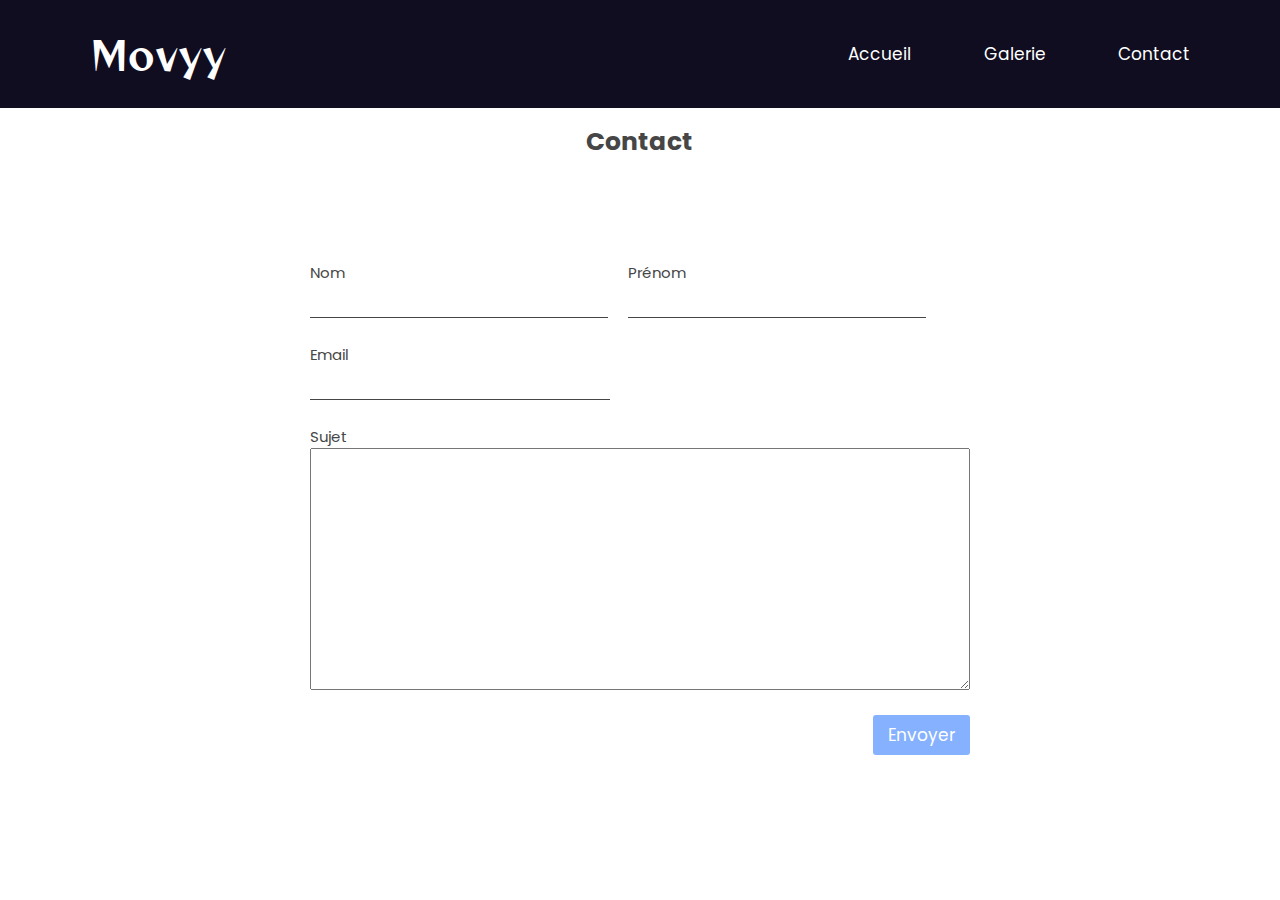
<file: contact.html>
<!DOCTYPE html>
<html lang="fr">

<head>
    <meta charset="UTF-8">
    <meta http-equiv="X-UA-Compatible" content="IE=edge">
    <meta name="viewport" content="width=device-width, initial-scale=1.0">
    <link rel="preconnect" href="https://fonts.gstatic.com">
    <link href="https://fonts.googleapis.com/css2?family=Reggae+One&display=swap" rel="stylesheet">
    <link rel="preconnect" href="https://fonts.gstatic.com">
    <link href="https://fonts.googleapis.com/css2?family=Poppins:wght@400;500;600&display=swap" rel="stylesheet">
    <link rel="stylesheet" href="./style.css">
    <title>Movyy | Contact</title>
</head>

<body>
    <header class="header">
        <div class="header__container">
            <div class="header__container__logo">
                <span>Movyy</span>
            </div>
            <nav>
                <ul class="header__container__nav">
                    <a href="./index.html">
                        <li>Accueil</li>
                    </a>
                    <a href="./galerie.html">
                        <li>Galerie</li>
                    </a>
                    <a href="./contact.html">
                        <li>Contact</li>
                    </a>
                </ul>
            </nav>
            <div class="burger"></div>
        </div>
    </header>

    <div class="menu_mobile"></div>
    <main>
        <section class="contact">
            <h1>Contact</h1>
            <form action="" class="form">
                <div class="names">
                    <div class="form__item">
                        <label for="nom">Nom</label>
                        <input type="text" name="nom">
                    </div>
                    <div class="form__item">
                        <label for="prenom">Prénom</label>
                        <input type="text" name="prenom">
                    </div>
                </div>
                <div class="form__item">
                    <label for="mail">Email</label>
                    <input type="email" name="mail">
                </div>
                <div class="form__item">
                    <label for="sujet">Sujet</label>
                    <textarea type="email" name="sujet" rows="10"></textarea>
                </div>
                <input class="cta" type="submit" value="Envoyer">
            </form>
        </section>
    </main>
    <script src="app.js"></script>
</body>

</html>
</file>
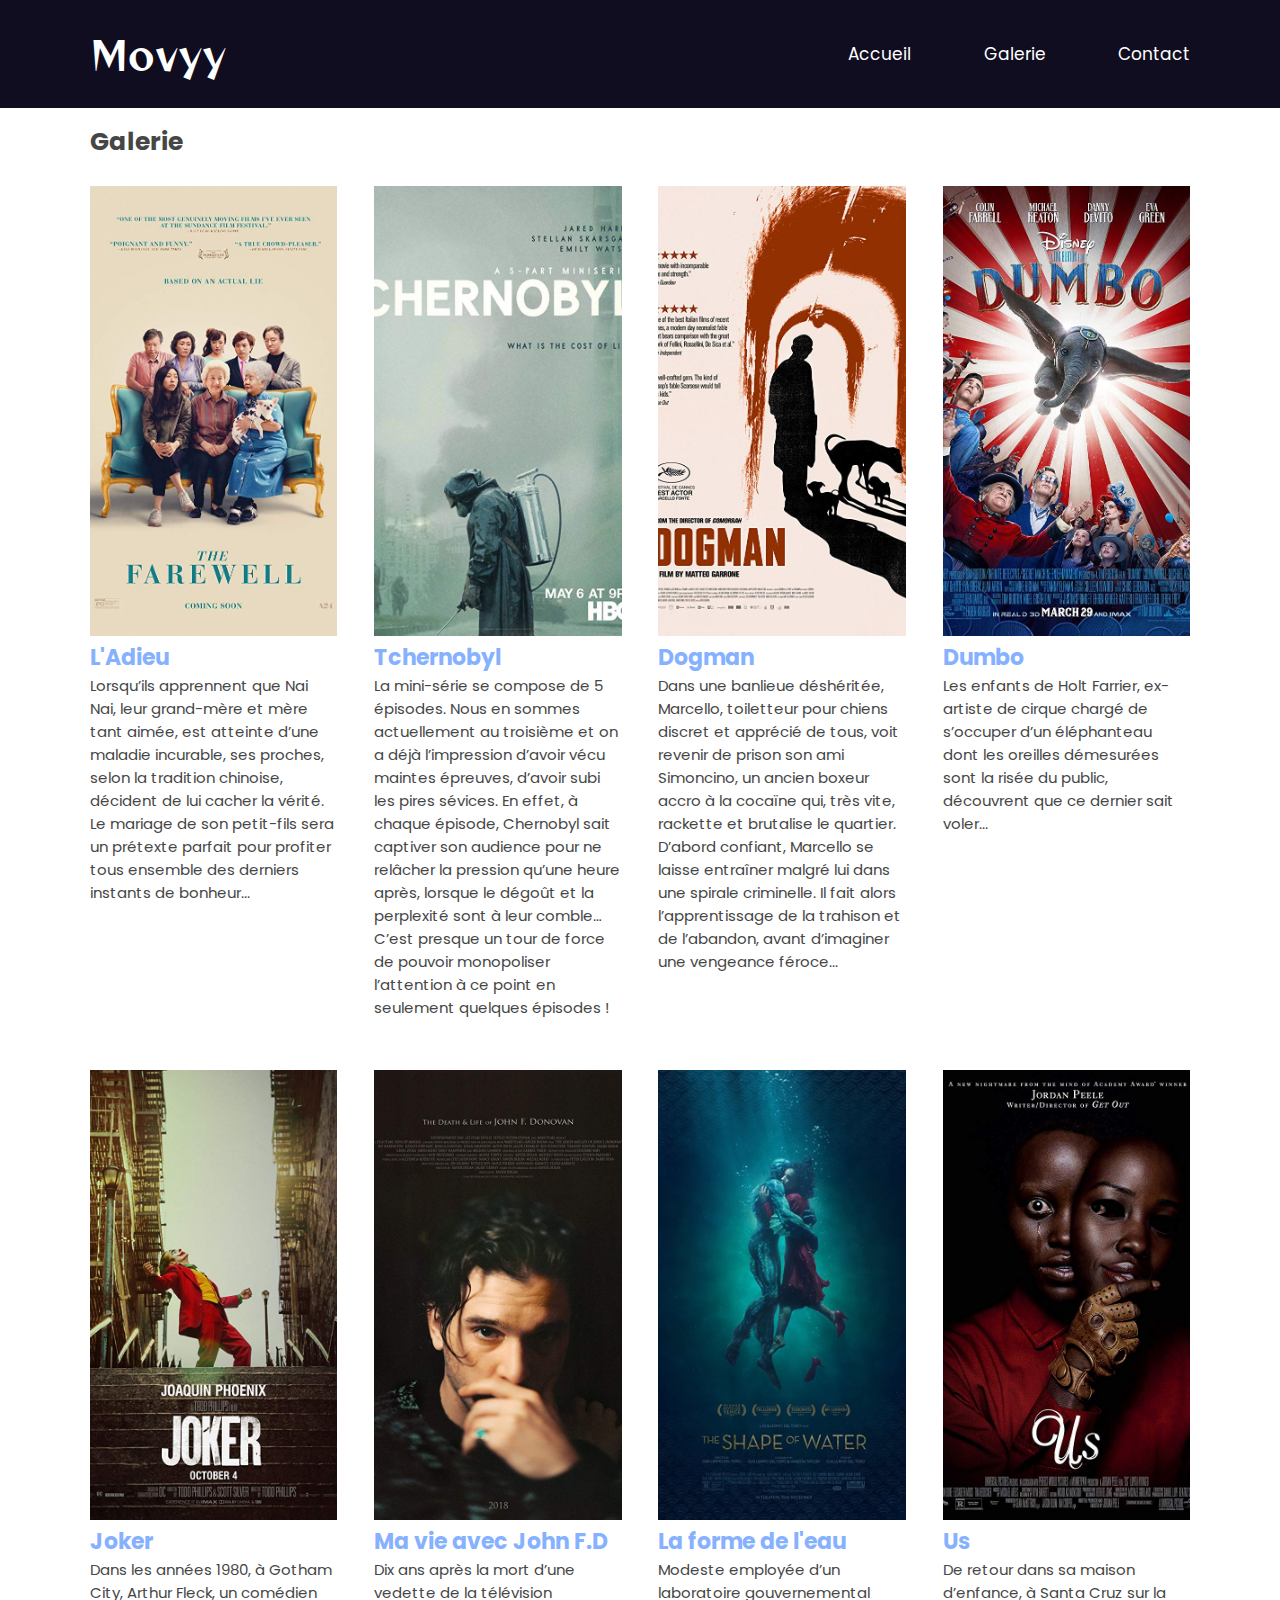
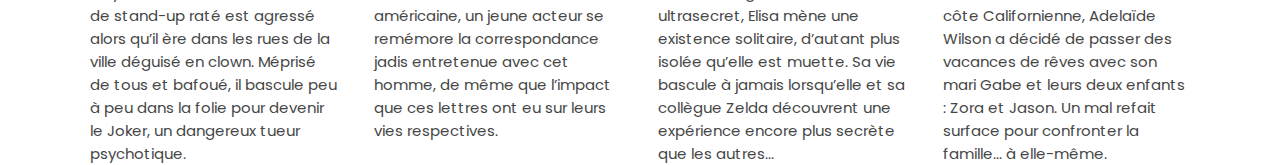
<file: galerie.html>
<!DOCTYPE html>
<html lang="fr">

<head>
    <meta charset="UTF-8">
    <meta http-equiv="X-UA-Compatible" content="IE=edge">
    <meta name="viewport" content="width=device-width, initial-scale=1.0">
    <link rel="preconnect" href="https://fonts.gstatic.com">
    <link href="https://fonts.googleapis.com/css2?family=Reggae+One&display=swap" rel="stylesheet">
    <link rel="preconnect" href="https://fonts.gstatic.com">
    <link href="https://fonts.googleapis.com/css2?family=Poppins:wght@400;500;600&display=swap" rel="stylesheet">
    <link rel="stylesheet" href="./style.css">
    <title>Movyy | Galerie</title>
</head>

<body>
    <header class="header">
        <div class="header__container">
            <div class="header__container__logo">
                <span>Movyy</span>
            </div>
            <nav>
                <ul class="header__container__nav">
                    <a href="./index.html">
                        <li>Accueil</li>
                    </a>
                    <a href="./galerie.html">
                        <li>Galerie</li>
                    </a>
                    <a href="./contact.html">
                        <li>Contact</li>
                    </a>
                </ul>
            </nav>
            <div class="burger"></div>
        </div>
    </header>

    <div class="menu_mobile"></div>
    <main>
        <h1>Galerie</h1>
        <section class="galerie">
            <article class="galerie__item">
                <div class="galerie__item__picture">
                    <img src="./img/adieu.jpg" alt="l'adieu poster">
                </div>
                <div class="galerie__item__infos">
                    <h2>L'Adieu</h2>
                    <p>
                        Lorsqu’ils apprennent que Nai Nai, leur grand-mère et mère tant aimée, est atteinte d’une
                        maladie
                        incurable, ses proches, selon la tradition chinoise, décident de lui cacher la vérité. Le
                        mariage de son petit-fils sera un prétexte parfait pour profiter tous ensemble des derniers
                        instants de bonheur...
                    </p>
                </div>
            </article>
            <article class="galerie__item">
                <div class="galerie__item__picture">
                    <img src="./img/chernobyl.jpg" alt="Tchernobyl poster">
                </div>
                <div class="galerie__item__infos">
                    <h2>Tchernobyl</h2>
                    <p>
                        La mini-série se compose de 5 épisodes. Nous en sommes actuellement au troisième et on a déjà
                        l’impression d’avoir vécu maintes épreuves, d’avoir subi les pires sévices. En effet, à chaque
                        épisode, Chernobyl sait captiver son audience pour ne relâcher la pression qu’une heure après,
                        lorsque le dégoût et la perplexité sont à leur comble… C’est presque un tour de force de pouvoir
                        monopoliser l’attention à ce point en seulement quelques épisodes !
                    </p>
                </div>
            </article>
            <article class="galerie__item">
                <div class="galerie__item__picture">
                    <img src="./img/dogman.jpg" alt="dogman poster">
                </div>
                <div class="galerie__item__infos">
                    <h2>Dogman</h2>
                    <p>
                        Dans une banlieue déshéritée, Marcello, toiletteur pour chiens discret et apprécié de tous, voit
                        revenir de prison son ami Simoncino, un ancien boxeur accro à la cocaïne qui, très vite,
                        rackette et brutalise le quartier. D’abord confiant, Marcello se laisse entraîner malgré lui
                        dans une spirale criminelle. Il fait alors l’apprentissage de la trahison et de l’abandon, avant
                        d’imaginer une vengeance féroce...
                    </p>
                </div>
            </article>
            <article class="galerie__item">
                <div class="galerie__item__picture">
                    <img src="./img/dumbo.jpg" alt="dumbo poster">
                </div>
                <div class="galerie__item__infos">
                    <h2>Dumbo</h2>
                    <p>
                        Les enfants de Holt Farrier, ex-artiste de cirque chargé de s’occuper d’un éléphanteau dont les
                        oreilles démesurées sont la risée du public, découvrent que ce dernier sait voler...
                    </p>
                </div>
            </article>
            <article class="galerie__item">
                <div class="galerie__item__picture">
                    <img src="./img/joker.jpg" alt="joker poster">
                </div>
                <div class="galerie__item__infos">
                    <h2>Joker</h2>
                    <p>
                        Dans les années 1980, à Gotham City, Arthur Fleck, un comédien de stand-up raté est agressé
                        alors
                        qu’il ère dans les rues de la ville déguisé en clown. Méprisé de tous et bafoué, il bascule peu
                        à peu dans la folie pour devenir le Joker, un dangereux tueur psychotique.
                    </p>
                </div>
            </article>
            <article class="galerie__item">
                <div class="galerie__item__picture">
                    <img src="./img/mavieavecjohnfdonovan.jpg" alt="ma vie avec john f. donovan">
                </div>
                <div class="galerie__item__infos">
                    <h2>Ma vie avec John F.D</h2>
                    <p>
                        Dix ans après la mort d’une vedette de la télévision américaine, un jeune acteur se remémore la
                        correspondance jadis entretenue avec cet homme, de même que l’impact que ces lettres ont eu sur
                        leurs vies respectives.
                    </p>
                </div>
            </article>
            <article class="galerie__item">
                <div class="galerie__item__picture">
                    <img src="./img/theshapeofwater.jpg" alt="la forme de l'eau poster">
                </div>
                <div class="galerie__item__infos">
                    <h2>La forme de l'eau</h2>
                    <p>
                        Modeste employée d’un laboratoire gouvernemental ultrasecret, Elisa mène une existence
                        solitaire,
                        d’autant plus isolée qu’elle est muette. Sa vie bascule à jamais lorsqu’elle et sa collègue
                        Zelda découvrent une expérience encore plus secrète que les autres...
                    </p>
                </div>
            </article>
            <article class="galerie__item">
                <div class="galerie__item__picture">
                    <img src="./img/us.jpg" alt="us poster">
                </div>
                <div class="galerie__item__infos">
                    <h2>Us</h2>
                    <p>De retour dans sa maison d’enfance, à Santa Cruz sur la côte Californienne, Adelaïde Wilson a
                        décidé de passer des vacances de rêves avec son mari Gabe et leurs deux enfants : Zora et Jason.
                        Un mal refait surface pour confronter la famille... à elle-même.</p>
                </div>
            </article>
        </section>
    </main>
    <script src="app.js"></script>
</body>

</html>
</file>
<file: style.css>
/* reset */
*{
    margin: 0;
    padding: 0;
    box-sizing: border-box;
}


/* global */
html{
    font-size: 62.5%;
}

body{
    font-family: 'Poppins', sans-serif;
    color: #464646;
}

main{
    margin: 1.5rem 7%;
}

main > * + *{
    margin: 2.5rem 0;
}

h1{
    font-size: 2.5rem;
}

h2{
    font-size: 2.2rem;
}

p, label, input, textarea{
    font-size: 1.5rem;
}

input, textarea{
    font-family: 'Poppins', sans-serif;
    padding: .5rem .5rem .5rem 0;
}

input{
    max-width: 30rem;
}

.cta{
    display: inline-block;
    padding: .7rem 1.5rem;
    background-color: #86b1ff;
    color: white;
    border-radius: 3px;
    font-size: 1.7rem;
    text-transform: capitalize;
    text-decoration: none;
    transition: background-color .1s ease-in;
    border: none;
    outline: none;
    cursor: pointer;
}

.cta:hover{
    background-color: #6fa2ff;
}

/* burger + menu mobile */
.burger{
    display: none;
    width: 4rem;
    height: .35rem;
    background-color:#86b1ff;
    border-radius: 3px;
    cursor: pointer;
    position: relative;
    transition: all .25s ease-in;
}

.burger.active{
    background-color: transparent;
}

.burger:before{
    content:"";
    position: absolute;
    top: 1rem;
    width: 4rem;
    height: .35rem;
    background-color:#86b1ff;
    border-radius: 3px;
    transition: all .4s cubic-bezier(.89,1.99,.48,-0.61);
}

.burger.active:before{
    content:"";
    position: absolute;
    top: 0;
    width: 4rem;
    height: .35rem;
    background-color:#86b1ff;
    border-radius: 3px;
    transform: rotate(225deg);
}

.burger:after{
    content:"";
    position: absolute;
    top: -1rem;
    width: 4rem;
    height: .35rem;
    background-color:#86b1ff;
    border-radius: 3px;
    transition: all .4s cubic-bezier(.89,1.99,.48,-0.61);
}

.burger.active:after{
    content:"";
    position: absolute;
    top: 0;
    width: 4rem;
    height: .35rem;
    background-color:#86b1ff;
    border-radius: 3px;
    transform: rotate(-225deg);
}

.menu_mobile{
    display: none;
    width: 100vw;
    height: 100vh;
    transform: translate(-100%);
    background-color: transparent;
    position: fixed;
    transition: all .2s ease-in;
}

.menu_mobile.active{
    transform: translate(0);
    background-color: rgba(16, 13, 32, .9);
}

.menu_mobile .header__container__nav{
    flex-direction: column;
    align-items: center;
    margin-top: 50%;
}

.menu_mobile .header__container__nav a{
    font-size: 2.5rem;
}

.menu_mobile .header__container__nav li{
    margin-left: 0;
}

/* header */
.header{
    background-color: #100d20;
    color: white;
    padding: 2.5rem 0;
    position: sticky;
    top: 0;
}

.header__container__nav a{
    color: white;
    text-decoration: none;
    transition: color .3s ease-in;
    font-size: 1.7rem;
}

.header__container__nav a:hover{
    color: #86b1ff;
}

.header__container{
    display: flex;
    align-items: center;
    justify-content: space-between;
    margin: 0 7%;
}

.header__container__logo{
    flex: 2;
}

.header__container__logo span{
    font-family: 'Reggae One', cursive;
    font-size: 4rem;
}

nav{
    flex: 1;
}

.header__container__nav{
    display: flex;
    list-style: none;
    justify-content: space-between;
}

.header__container__nav li{
    margin-left: 2.5rem
}

/* home */
.banner{
    width: 100%;
    height: 25vh;
    background-image: url("./img/cinema.jpg");
    background-position: center;
    background-repeat: no-repeat;
    background-size: cover;
}

.news{
    display: flex;
    justify-content: space-between;
}

.news__infos > * + *{
    margin-bottom: 1.5rem;
}

.news__infos, .news__picture{
    flex-basis: 48%;
}

.news__picture img{
    height: 300px;
    object-fit: cover;
    width: 100%;
}

/* galerie */
.galerie{
    display: grid;
    grid-gap: calc(10% / 3);
    grid-template-columns: repeat(auto-fill, minmax(22.5%, 1fr));
}

.galerie h2{
    color: #86b1ff;
}

.galerie__item__picture img{
    width: 100%;
    height: 450px;
    object-fit: cover;
}

/* contact */
.contact{
    width: 60%;
    margin: 0 auto;
}

.form{
    display: flex;
    flex-direction: column;
    margin: 10rem 0;
}

.form > * + *{
    margin-top: 2.5rem;
}

.contact h1{
    text-align: center;
}

.form .names{
    display: flex;
}

.form .names > div:first-child{
    margin-right: 2rem;
}

.form__item{
    display: flex;
    flex-direction: column;
}

.form__item input{
    border: none;
    border-bottom: 1px solid #464646;
    outline: none;
}

.form input[type="submit"]{
    align-self: flex-end;
}

@media screen and (max-width: 768px){
    .burger{
        display: block;
    }

    .menu_mobile{
        display: block;
    }

    nav{
        display: none;
    }

    h1, .news{
        text-align: center;
    }

    .news{
        flex-direction: column;
    }

    .contact{
        width: 100%;
    }

    input{
        min-width: 100%;
    }

    .form input[type="submit"]{
        align-self: center;
        min-width: auto;
    }

    .names > div{
        flex: 1;    
    }

    .galerie{
        display: grid;
        grid-gap: 5rem;
        grid-template-columns: repeat(auto-fill, minmax(100%, 1fr));
    }
}
</file>
